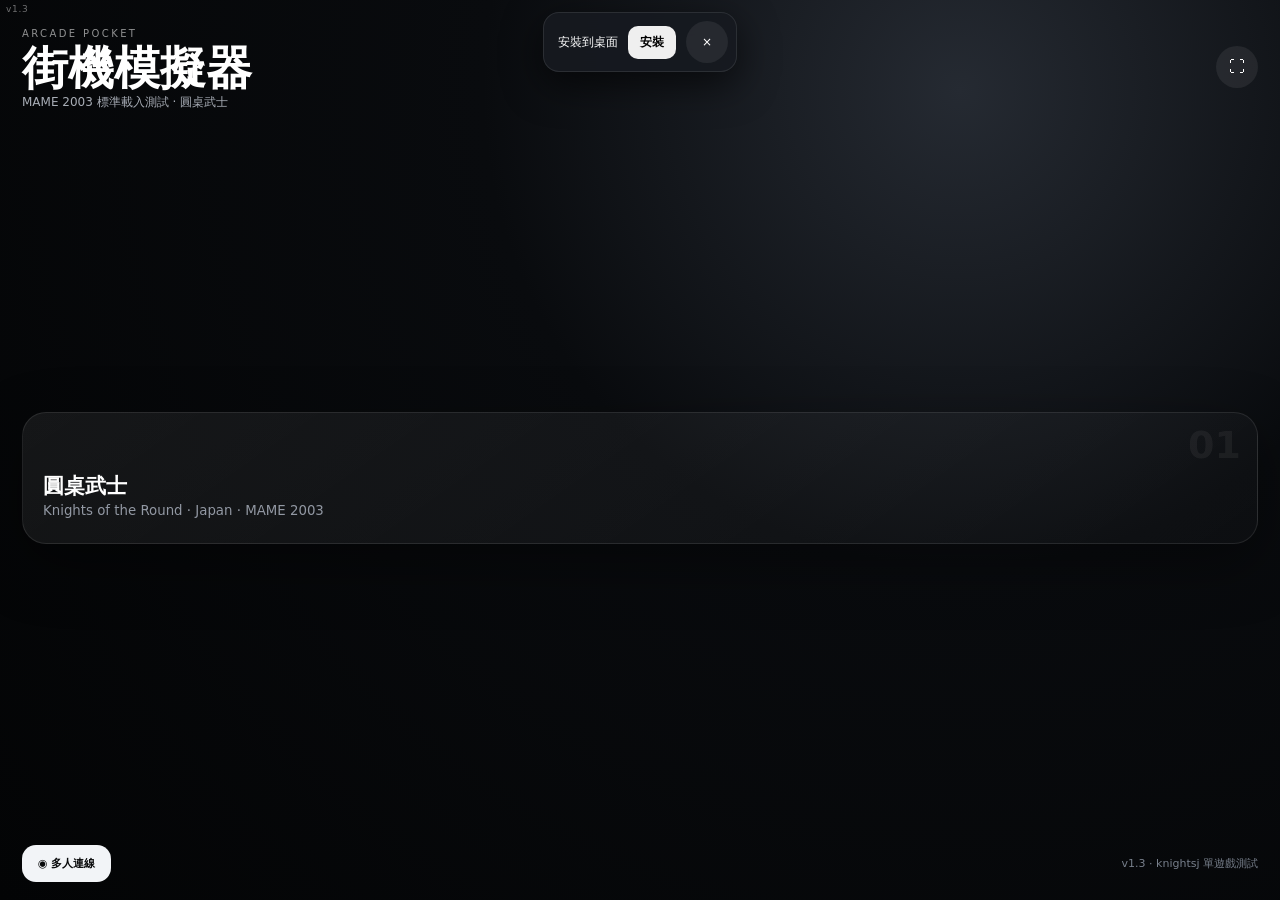
<file: arcade-v1.3/index.html>
<!doctype html><html lang="zh-Hant"><head><meta charset="utf-8"><meta name="viewport" content="width=device-width,initial-scale=1,maximum-scale=1,user-scalable=no,viewport-fit=cover"><meta name="theme-color" content="#050607"><meta name="apple-mobile-web-app-capable" content="yes"><meta name="apple-mobile-web-app-status-bar-style" content="black-translucent"><link rel="manifest" href="manifest.webmanifest"><title>Arcade Pocket v1.3</title><link rel="stylesheet" href="../arcade-v1.1/style.css?v=1.3"></head><body><div class="version">v1.3</div><div id="installBar" class="install hidden"><span id="installText">安裝到桌面</span><button id="installBtn">安裝</button><button id="installDismiss" class="icon">×</button></div><main class="home"><header><div><small>ARCADE POCKET</small><h1>街機模擬器</h1><p>MAME 2003 標準載入測試 · 圓桌武士</p></div><button id="homeFull" class="round">⛶</button></header><section class="games" id="games"></section><footer><button id="multiBtn">◉ 多人連線</button><span>v1.3 · knightsj 單遊戲測試</span></footer></main><div id="multiModal" class="modal hidden"><div class="card"><button id="multiClose" class="close">×</button><h2>多人連線</h2><p>本版先驗證 ROM 自動啟動。</p><div id="roomCode" class="code">----</div><button id="hostBtn" class="primary">建立房間</button><div class="join"><input id="joinInput" maxlength="4" inputmode="numeric" pattern="[0-9]*" placeholder="4 碼"><button id="joinBtn">加入</button></div><div id="netStatus" class="status">尚未連線</div></div></div><script src="app.js?v=1.3"></script></body></html>
</file>
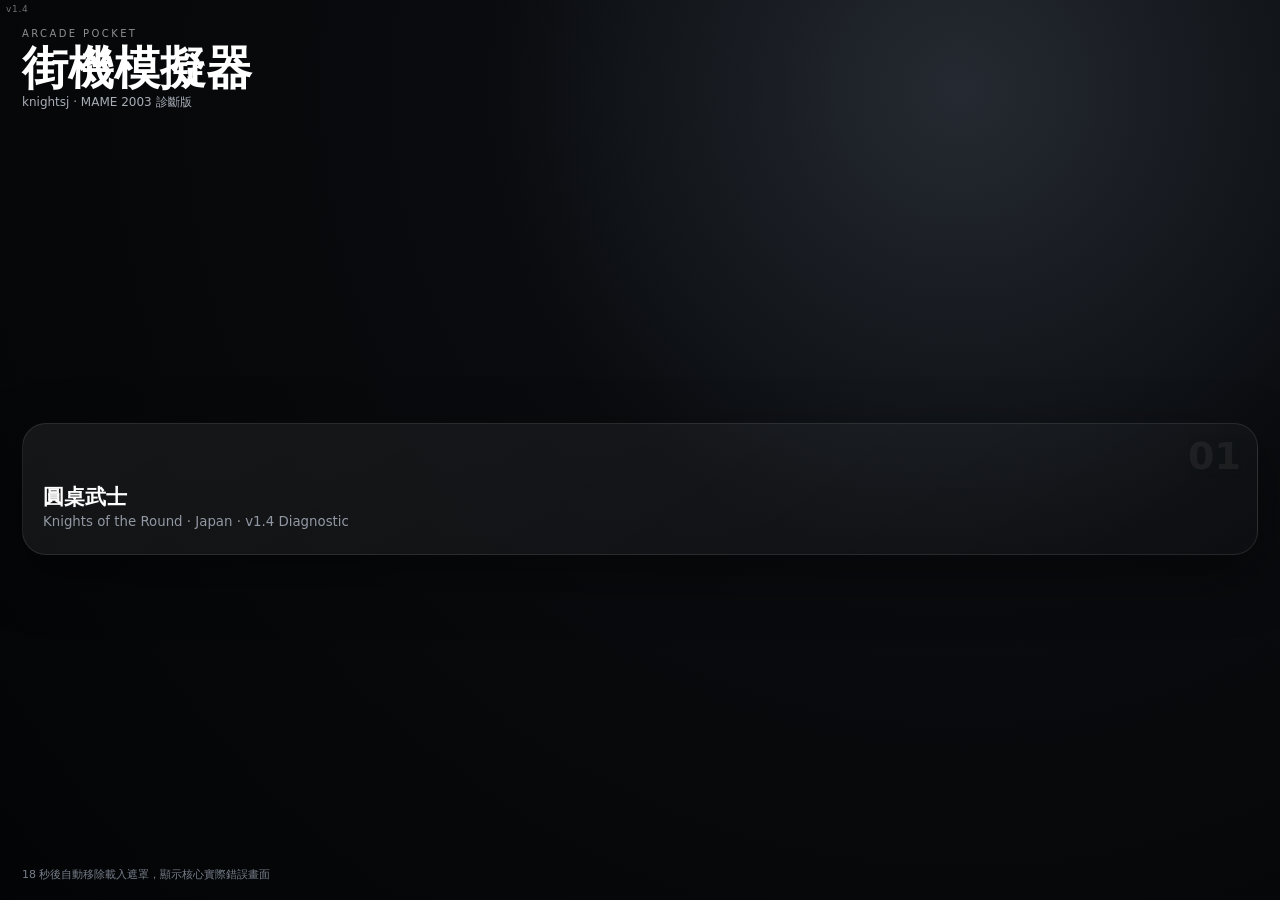
<file: arcade-v1.4/index.html>
<!doctype html><html lang="zh-Hant"><head><meta charset="utf-8"><meta name="viewport" content="width=device-width,initial-scale=1,maximum-scale=1,user-scalable=no,viewport-fit=cover"><meta name="theme-color" content="#050607"><title>Arcade Pocket v1.4</title><link rel="stylesheet" href="../arcade-v1.1/style.css?v=1.4"></head><body><div class="version">v1.4</div><main class="home"><header><div><small>ARCADE POCKET</small><h1>街機模擬器</h1><p>knightsj · MAME 2003 診斷版</p></div></header><section class="games"><button class="game" onclick="location.href='player.html?game=knightsj'"><span class="n">01</span><strong>圓桌武士</strong><small>Knights of the Round · Japan · v1.4 Diagnostic</small></button></section><footer><span>18 秒後自動移除載入遮罩，顯示核心實際錯誤畫面</span></footer></main></body></html>
</file>
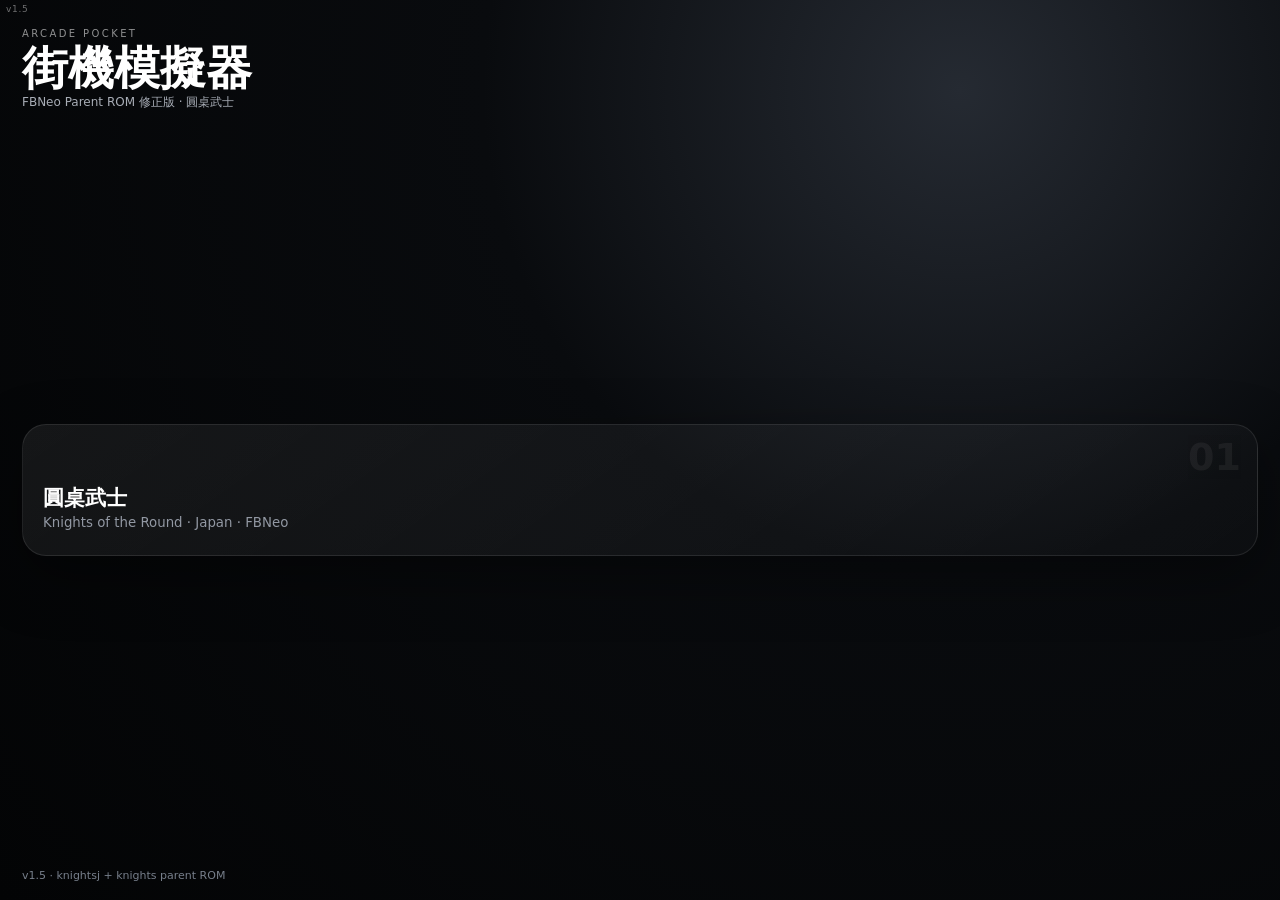
<file: arcade-v1.5/index.html>
<!doctype html><html lang="zh-Hant"><head><meta charset="utf-8"><meta name="viewport" content="width=device-width,initial-scale=1,maximum-scale=1,user-scalable=no,viewport-fit=cover"><meta name="theme-color" content="#050607"><title>Arcade Pocket v1.5</title><link rel="stylesheet" href="../arcade-v1.1/style.css?v=1.5"></head><body><div class="version">v1.5</div><main class="home"><header><div><small>ARCADE POCKET</small><h1>街機模擬器</h1><p>FBNeo Parent ROM 修正版 · 圓桌武士</p></div></header><section class="games"><button class="game" onclick="location.href='player.html?game=knightsj'"><span class="n">01</span><strong>圓桌武士</strong><small>Knights of the Round · Japan · FBNeo</small></button></section><footer><span>v1.5 · knightsj + knights parent ROM</span></footer></main></body></html>
</file>
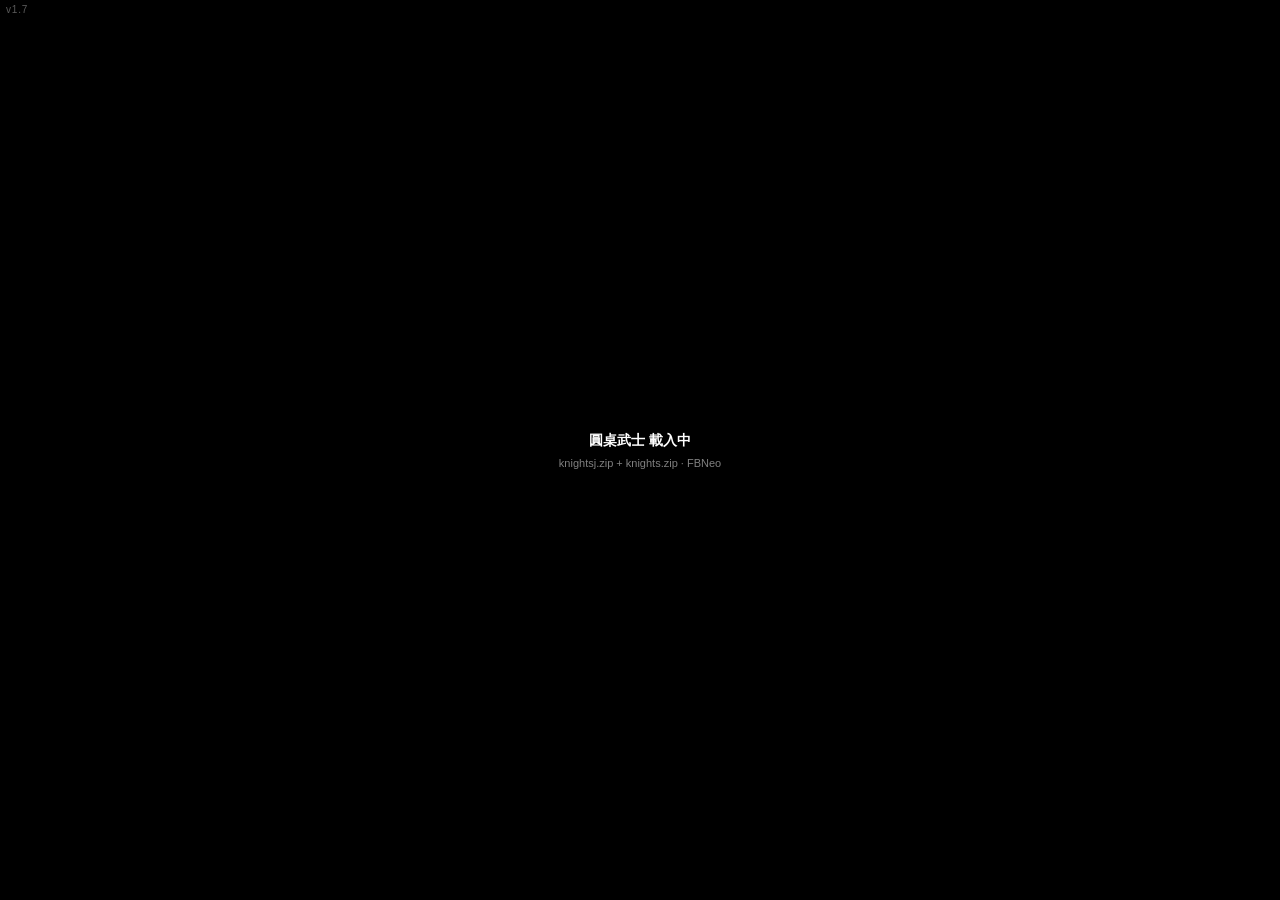
<file: player.html>
<!doctype html>
<html lang="zh-Hant"><head><meta charset="utf-8"><meta name="viewport" content="width=device-width,initial-scale=1,maximum-scale=1,user-scalable=no,viewport-fit=cover"><meta name="theme-color" content="#000"><meta name="apple-mobile-web-app-capable" content="yes"><meta name="apple-mobile-web-app-status-bar-style" content="black-translucent"><title>圓桌武士 · CPS Arcade v1.7</title><link rel="stylesheet" href="player.css?v=1.7"></head><body>
<div id="version">v1.7</div><div id="stage"><div id="game"></div></div><div id="loading"><b id="loadingTitle">圓桌武士 載入中</b><span id="loadingNote">knightsj.zip + knights.zip · FBNeo</span></div>
<div id="controls"><div id="joyZone"><div id="joyBase" class="hidden"><div id="joyKnob"></div></div></div><div id="actions"><button class="action p" data-input="0">P</button><button class="action j" data-input="8">J</button><button class="action k" data-input="1">K</button><button class="action s" data-input="9">S</button><button class="combo" data-combo="0,8">P+J</button></div><div id="centerButtons"><button data-input="2">COIN</button><button data-input="3">START</button></div></div>
<button id="menuBtn" aria-label="設定">☰</button><div id="quickMenu" class="hidden"><button id="backBtn">← 遊戲選單</button><button id="fullBtn">全螢幕</button><label>控制大小 <input id="controlSize" type="range" min="75" max="125" value="100"></label><button id="resetBtn">恢復預設</button></div>
<script>(function(){
window.EJS_player='#game';
window.EJS_core='fbneo';
window.EJS_gameUrl=new URL('roms/knightsj.zip',document.baseURI).href;
window.EJS_gameParentUrl=new URL('roms/knights.zip',document.baseURI).href;
window.EJS_pathtodata='https://cdn.emulatorjs.org/stable/data/';
window.EJS_startOnLoaded=true;window.EJS_fullscreenOnLoaded=false;window.EJS_language='zh-TW';window.EJS_disableAutoLang=true;window.EJS_disableLocalStorage=true;
window.EJS_controlScheme='arcade';
window.EJS_VirtualGamepadSettings={};window.EJS_Buttons={playPause:false,restart:false,mute:false,settings:false,fullscreen:false,saveState:false,loadState:false,screenRecord:false,gamepad:false,cheat:false,volume:false,saveSavFiles:false,loadSavFiles:false,quickSave:false,quickLoad:false,screenshot:false,cacheManager:false,exitEmulation:false};
window.EJS_ready=function(){document.getElementById('loadingNote').textContent='FBNeo 已就緒，正在載入 knightsj + parent…'};window.EJS_onGameStart=function(){document.getElementById('loading').classList.add('hidden')};
})();</script><script src="https://cdn.emulatorjs.org/stable/data/loader.js"></script><script src="player.js?v=1.7"></script></body></html>
</file>
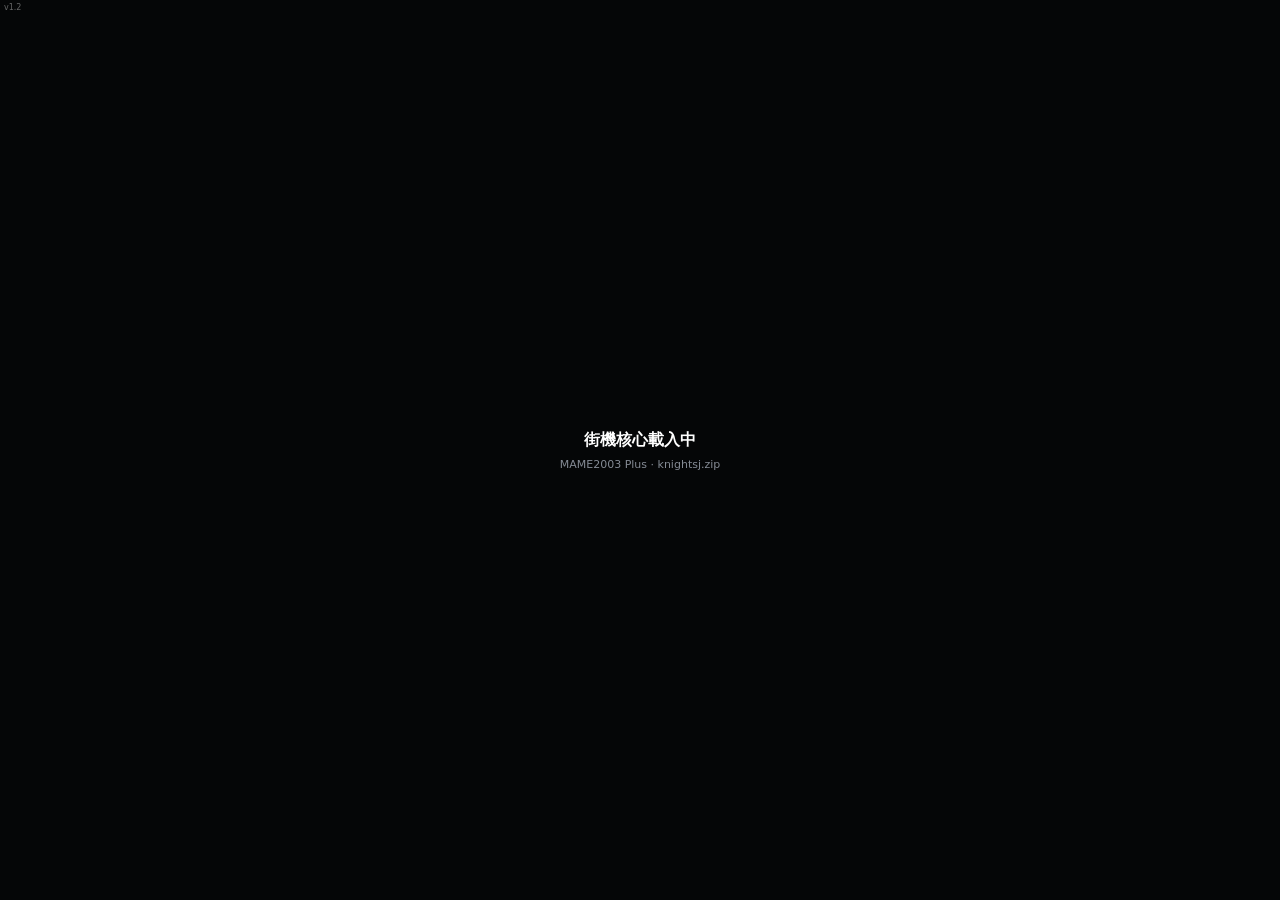
<file: arcade-v1.2/player.html>
<!doctype html><html lang="zh-Hant"><head><meta charset="utf-8"><meta name="viewport" content="width=device-width,initial-scale=1,maximum-scale=1,user-scalable=no,viewport-fit=cover"><meta name="theme-color" content="#000"><title>Arcade Pocket v1.2</title><link rel="stylesheet" href="../arcade-v1.1/player.css?v=1.2"></head><body><div class="version">v1.2</div><div id="gameWrap"><div id="game"></div></div><div id="loading"><b>街機核心載入中</b><span id="loadingText">MAME2003 Plus · knightsj.zip</span></div><div id="touchLayer"><div id="leftZone"><div id="joy" class="hidden"><i></i></div></div><div id="rightZone"><button class="act a" data-input="0">A</button><button class="act b" data-input="8">B</button><button class="act c" data-input="1">C</button><button class="act d" data-input="9">D</button><div id="abBridge" data-combo="0,8" aria-label="A+B"></div></div><div id="sysBtns"><button data-input="2">COIN</button><button data-input="3">START</button></div></div><button id="menuBtn">⚙</button><aside id="menu" class="hidden"><div class="menuHead"><b>快速設定</b><button id="menuClose">×</button></div><div class="row"><span>聲音</span><button id="soundBtn" class="pill on">開</button></div><div class="row"><span>全螢幕延伸</span><button id="fillBtn" class="pill on">開</button></div><label>畫面寬度 <output id="screenOut">100%</output><input id="screenWidth" type="range" min="0" max="8" value="0" step="1"></label><div class="sep"></div><label>左側大小 <output id="leftSizeOut">100%</output><input id="leftSize" type="range" min="70" max="135" value="100"></label><label>左側左右 <output id="leftXOut">0</output><input id="leftX" type="range" min="-20" max="20" value="0"></label><label>左側上下 <output id="leftYOut">0</output><input id="leftY" type="range" min="-20" max="20" value="0"></label><label>右側大小 <output id="rightSizeOut">100%</output><input id="rightSize" type="range" min="70" max="135" value="100"></label><label>右側左右 <output id="rightXOut">0</output><input id="rightX" type="range" min="-20" max="20" value="0"></label><label>右側上下 <output id="rightYOut">0</output><input id="rightY" type="range" min="-20" max="20" value="0"></label><div class="sep"></div><div class="row"><span>A 連發</span><button id="turboA" class="pill">關</button></div><div class="row"><span>B 連發</span><button id="turboB" class="pill">關</button></div><label>連發速度 <output id="turboOut">12Hz</output><input id="turboHz" type="range" min="8" max="16" value="12"></label><div class="sep"></div><div class="row"><span>多人語音</span><button id="voiceBtn" class="pill on">開</button></div><div id="netLine">單機模式</div><button id="resetControls" class="wide">恢復預設位置</button><button id="backHome" class="wide ghost">回遊戲選單</button></aside><script>(function(){window.ARCADE_NET={role:null,room:null};window.EJS_player='#game';window.EJS_core='mame2003_plus';window.EJS_gameUrl=new URL('../roms/knightsj.zip',document.baseURI).href;window.EJS_gameName='knightsj';window.EJS_pathtodata='https://cdn.emulatorjs.org/stable/data/';window.EJS_startOnLoaded=true;window.EJS_language='zh-TW';window.EJS_disableAutoLang=true;window.EJS_disableLocalStorage=true;window.EJS_ready=()=>document.getElementById('loadingText').textContent='MAME2003 Plus 已就緒，正在啟動 knightsj…';window.EJS_onGameStart=()=>document.getElementById('loading').classList.add('hidden')})();</script><script src="https://cdn.emulatorjs.org/stable/data/loader.js"></script><script src="../arcade-v1.1/player.js?v=1.2"></script></body></html>
</file>
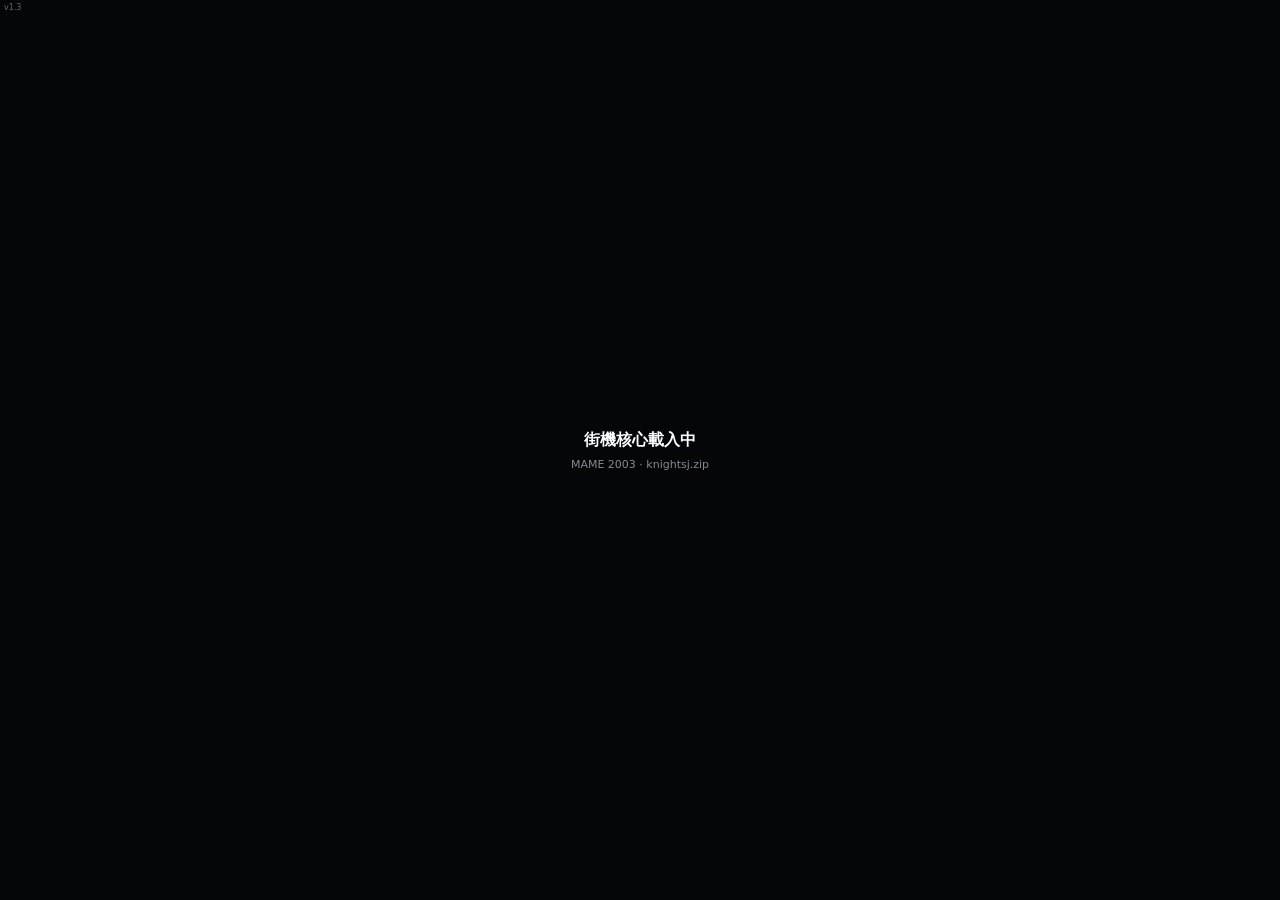
<file: arcade-v1.3/player.html>
<!doctype html><html lang="zh-Hant"><head><meta charset="utf-8"><meta name="viewport" content="width=device-width,initial-scale=1,maximum-scale=1,user-scalable=no,viewport-fit=cover"><meta name="theme-color" content="#000"><title>Arcade Pocket v1.3</title><link rel="stylesheet" href="../arcade-v1.1/player.css?v=1.3"></head><body><div class="version">v1.3</div><div id="gameWrap"><div id="game"></div></div><div id="loading"><b>街機核心載入中</b><span id="loadingText">MAME 2003 · knightsj.zip</span></div><div id="touchLayer"><div id="leftZone"><div id="joy" class="hidden"><i></i></div></div><div id="rightZone"><button class="act a" data-input="0">A</button><button class="act b" data-input="8">B</button><button class="act c" data-input="1">C</button><button class="act d" data-input="9">D</button><div id="abBridge" data-combo="0,8" aria-label="A+B"></div></div><div id="sysBtns"><button data-input="2">COIN</button><button data-input="3">START</button></div></div><button id="menuBtn">⚙</button><aside id="menu" class="hidden"><div class="menuHead"><b>快速設定</b><button id="menuClose">×</button></div><div class="row"><span>聲音</span><button id="soundBtn" class="pill on">開</button></div><div class="row"><span>全螢幕延伸</span><button id="fillBtn" class="pill on">開</button></div><label>畫面寬度 <output id="screenOut">100%</output><input id="screenWidth" type="range" min="0" max="8" value="0" step="1"></label><div class="sep"></div><label>左側大小 <output id="leftSizeOut">100%</output><input id="leftSize" type="range" min="70" max="135" value="100"></label><label>左側左右 <output id="leftXOut">0</output><input id="leftX" type="range" min="-20" max="20" value="0"></label><label>左側上下 <output id="leftYOut">0</output><input id="leftY" type="range" min="-20" max="20" value="0"></label><label>右側大小 <output id="rightSizeOut">100%</output><input id="rightSize" type="range" min="70" max="135" value="100"></label><label>右側左右 <output id="rightXOut">0</output><input id="rightX" type="range" min="-20" max="20" value="0"></label><label>右側上下 <output id="rightYOut">0</output><input id="rightY" type="range" min="-20" max="20" value="0"></label><div class="sep"></div><div class="row"><span>A 連發</span><button id="turboA" class="pill">關</button></div><div class="row"><span>B 連發</span><button id="turboB" class="pill">關</button></div><label>連發速度 <output id="turboOut">12Hz</output><input id="turboHz" type="range" min="8" max="16" value="12"></label><div class="sep"></div><div class="row"><span>多人語音</span><button id="voiceBtn" class="pill on">開</button></div><div id="netLine">單機模式</div><button id="resetControls" class="wide">恢復預設位置</button><button id="backHome" class="wide ghost">回遊戲選單</button></aside><script>(function(){window.ARCADE_NET={role:null,room:null};window.EJS_player='#game';window.EJS_core='mame2003';window.EJS_gameUrl=new URL('../roms/knightsj.zip',document.baseURI).href;window.EJS_gameName='knightsj';window.EJS_pathtodata='https://cdn.emulatorjs.org/stable/data/';window.EJS_startOnLoaded=true;window.EJS_language='zh-TW';window.EJS_disableAutoLang=true;window.EJS_disableLocalStorage=true;window.EJS_ready=()=>document.getElementById('loadingText').textContent='MAME 2003 已就緒，正在自動啟動 knightsj…';window.EJS_onGameStart=()=>document.getElementById('loading').classList.add('hidden')})();</script><script src="https://cdn.emulatorjs.org/stable/data/loader.js"></script><script src="../arcade-v1.1/player.js?v=1.3"></script></body></html>
</file>
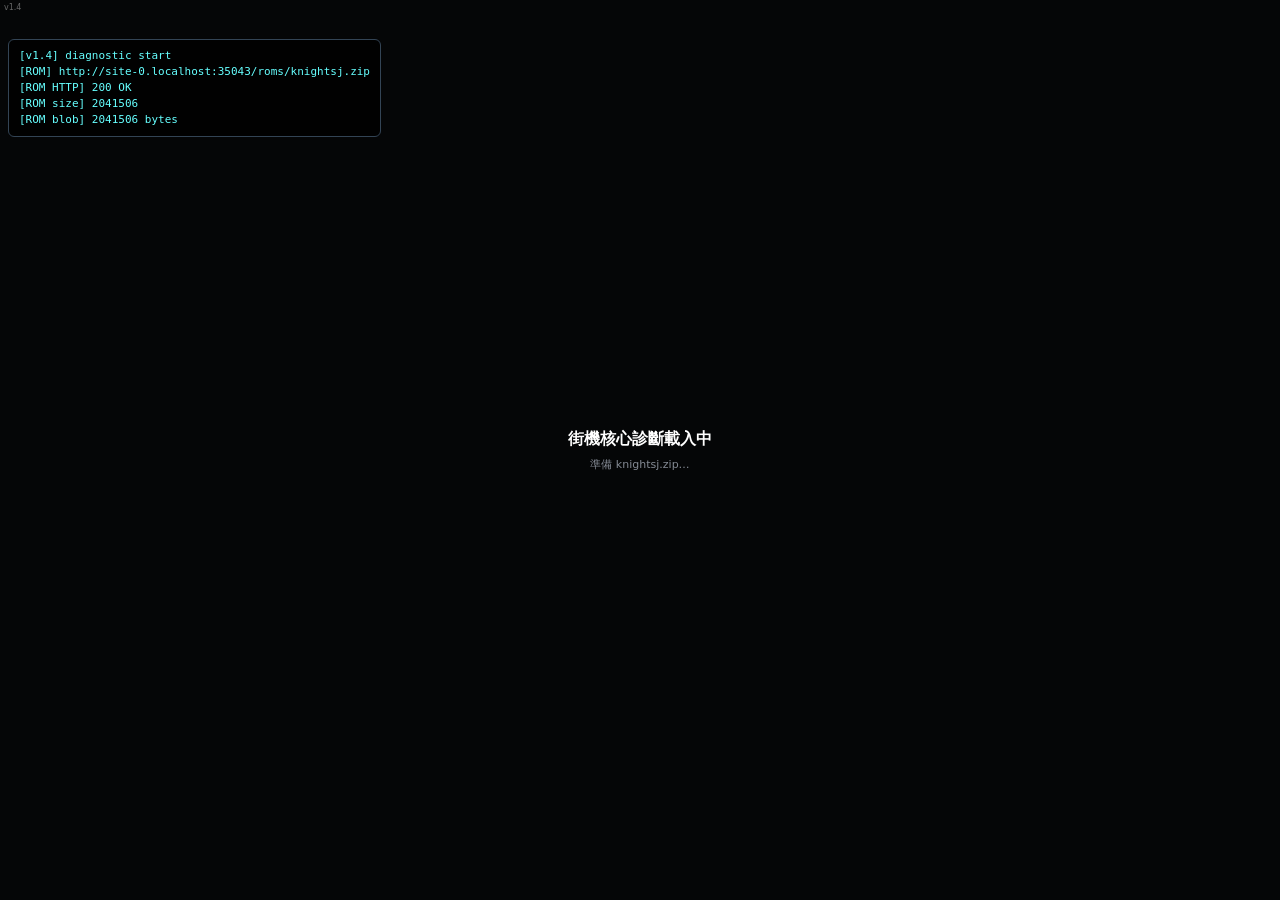
<file: arcade-v1.4/player.html>
<!doctype html><html lang="zh-Hant"><head><meta charset="utf-8"><meta name="viewport" content="width=device-width,initial-scale=1,maximum-scale=1,user-scalable=no,viewport-fit=cover"><meta name="theme-color" content="#000"><title>Arcade Pocket v1.4</title><link rel="stylesheet" href="../arcade-v1.1/player.css?v=1.4"><style>#diag{position:fixed;left:8px;top:28px;z-index:99999;max-width:92vw;max-height:34vh;overflow:auto;padding:8px 10px;background:#000c;color:#6ff;font:11px/1.45 monospace;white-space:pre-wrap;border:1px solid #345;border-radius:6px;pointer-events:none}#loading.timeout{opacity:.18;pointer-events:none}</style></head><body><div class="version">v1.4</div><div id="gameWrap"><div id="game"></div></div><div id="loading"><b>街機核心診斷載入中</b><span id="loadingText">準備 knightsj.zip…</span></div><pre id="diag">[v1.4] diagnostic start</pre><script>(function(){const d=document.getElementById('diag'),l=document.getElementById('loading'),t=document.getElementById('loadingText');function log(x){d.textContent+='\n'+x;d.scrollTop=d.scrollHeight}window.addEventListener('error',e=>log('[window error] '+(e.message||e.type)));window.addEventListener('unhandledrejection',e=>log('[promise] '+String(e.reason)));const rom=new URL('../roms/knightsj.zip',document.baseURI).href;log('[ROM] '+rom);fetch(rom,{cache:'no-store'}).then(r=>{log('[ROM HTTP] '+r.status+' '+r.statusText);log('[ROM size] '+(r.headers.get('content-length')||'unknown'));if(!r.ok)throw Error('ROM HTTP '+r.status);return r.blob()}).then(b=>log('[ROM blob] '+b.size+' bytes')).catch(e=>log('[ROM fetch error] '+e.message));window.EJS_player='#game';window.EJS_core='mame2003';window.EJS_gameUrl=rom;window.EJS_gameName='knightsj';window.EJS_pathtodata='https://cdn.emulatorjs.org/stable/data/';window.EJS_startOnLoaded=true;window.EJS_language='zh-TW';window.EJS_disableAutoLang=true;window.EJS_disableLocalStorage=true;window.EJS_ready=function(){log('[EJS] ready');t.textContent='核心已就緒，正在啟動 knightsj…'};window.EJS_onGameStart=function(){log('[EJS] game start');l.classList.add('hidden');setTimeout(()=>d.style.display='none',2500)};setTimeout(()=>{if(!l.classList.contains('hidden')){log('[TIMEOUT 15s] onGameStart 尚未觸發；移除遮罩以顯示核心畫面');t.textContent='啟動逾時－下方顯示核心實際畫面';l.classList.add('timeout')}},15000);setTimeout(()=>{if(!l.classList.contains('hidden')){l.style.display='none';log('[TIMEOUT 18s] loading overlay removed')}},18000)})();</script><script src="https://cdn.emulatorjs.org/stable/data/loader.js"></script></body></html>
</file>
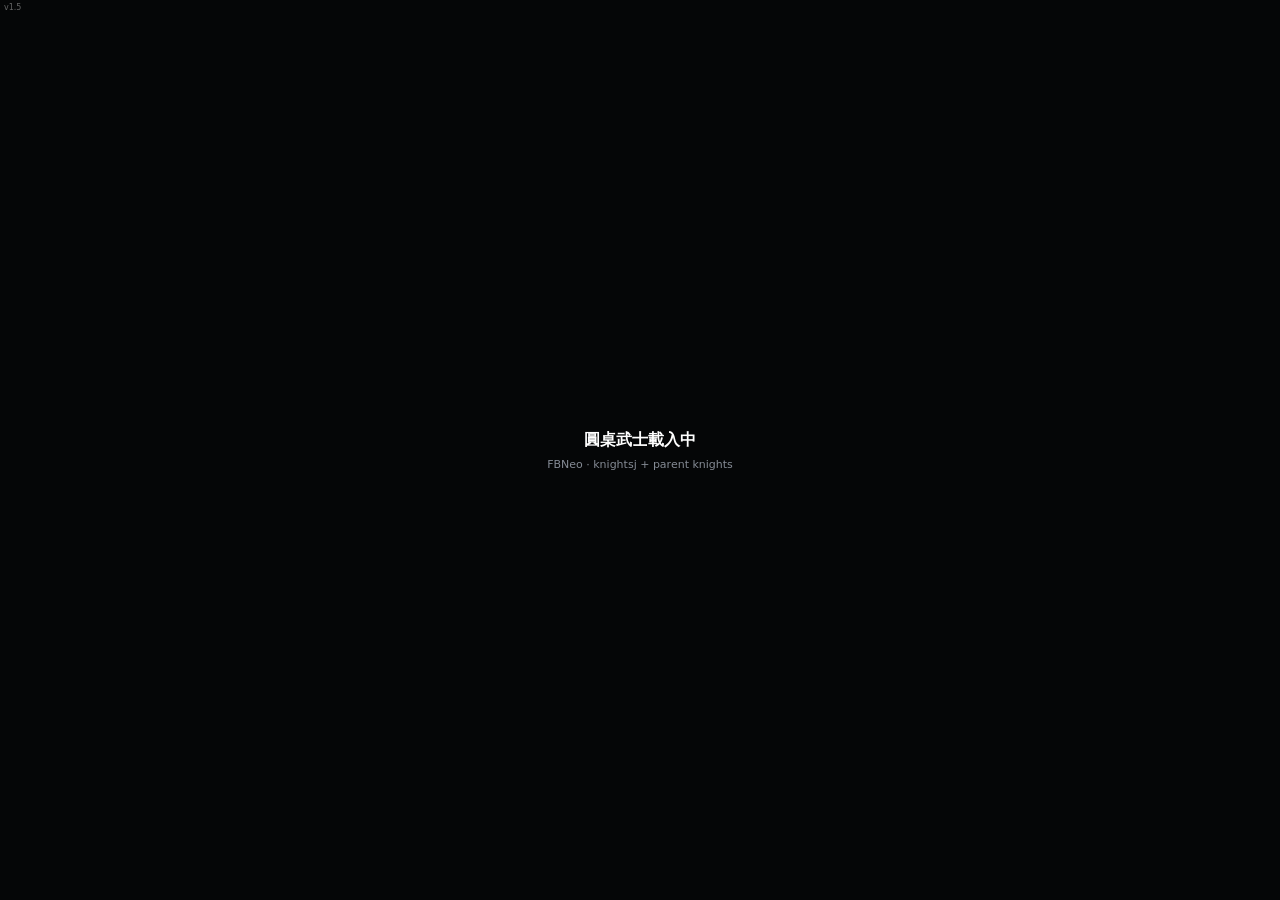
<file: arcade-v1.5/player.html>
<!doctype html><html lang="zh-Hant"><head><meta charset="utf-8"><meta name="viewport" content="width=device-width,initial-scale=1,maximum-scale=1,user-scalable=no,viewport-fit=cover"><meta name="theme-color" content="#000"><title>Arcade Pocket v1.5</title><link rel="stylesheet" href="../arcade-v1.1/player.css?v=1.5"></head><body><div class="version">v1.5</div><div id="gameWrap"><div id="game"></div></div><div id="loading"><b>圓桌武士載入中</b><span id="loadingText">FBNeo · knightsj + parent knights</span></div><script>(function(){const t=document.getElementById('loadingText');window.EJS_player='#game';window.EJS_core='fbneo';window.EJS_gameUrl=new URL('../roms/knightsj.zip',document.baseURI).href;window.EJS_gameParentUrl=new URL('../roms/knights.zip',document.baseURI).href;window.EJS_gameName='knightsj';window.EJS_pathtodata='https://cdn.emulatorjs.org/stable/data/';window.EJS_startOnLoaded=true;window.EJS_language='zh-TW';window.EJS_disableAutoLang=true;window.EJS_disableLocalStorage=true;window.EJS_ready=()=>t.textContent='FBNeo 已就緒，正在合併 parent ROM 並啟動…';window.EJS_onGameStart=()=>document.getElementById('loading').classList.add('hidden')})();</script><script src="https://cdn.emulatorjs.org/stable/data/loader.js"></script></body></html>
</file>
<file: arcade-v1.1/style.css>
:root{font-family:Inter,"Noto Sans TC",system-ui,sans-serif;color:#f7f7f8;background:#050607}*{box-sizing:border-box}html,body{margin:0;min-height:100%;background:radial-gradient(circle at 75% 10%,#252a32 0,#090b0e 38%,#030405 100%);color:#fff}button,input{font:inherit}.version{position:fixed;z-index:99;left:max(6px,env(safe-area-inset-left));top:max(4px,env(safe-area-inset-top));font-size:9px;opacity:.42;letter-spacing:.08em;pointer-events:none}.home{min-height:100dvh;padding:max(22px,env(safe-area-inset-top)) max(22px,env(safe-area-inset-right)) max(18px,env(safe-area-inset-bottom)) max(22px,env(safe-area-inset-left));display:grid;grid-template-rows:auto 1fr auto;gap:24px}header{display:flex;align-items:center;justify-content:space-between;gap:16px}header small{opacity:.55;letter-spacing:.24em;font-size:10px}h1{margin:4px 0 3px;font-size:clamp(25px,5vw,46px);line-height:1}header p{margin:0;color:#a8adb6;font-size:12px}.round,.icon,.close{border:0;background:#ffffff12;color:#fff;border-radius:999px;width:42px;height:42px}.games{display:grid;grid-template-columns:repeat(auto-fit,minmax(190px,1fr));gap:12px;align-content:center}.game{position:relative;text-align:left;min-height:132px;padding:20px;border:1px solid #ffffff18;border-radius:24px;background:linear-gradient(145deg,#ffffff11,#ffffff05);color:#fff;overflow:hidden;box-shadow:0 20px 60px #0006}.game:active{transform:scale(.985)}.game .n{position:absolute;right:16px;top:10px;font-size:38px;font-weight:800;opacity:.055}.game strong{display:block;font-size:21px;margin-top:35px}.game small{color:#9298a3}.game.disabled{opacity:.34}.game.disabled:after{content:"等待 ROM";position:absolute;right:14px;bottom:12px;font-size:10px}.games button{cursor:pointer}footer{display:flex;align-items:center;justify-content:space-between;gap:12px;color:#777f8b;font-size:11px}footer button,.primary,.join button{border:0;border-radius:14px;background:#f2f4f7;color:#08090a;padding:11px 16px;font-weight:800}.install{position:fixed;z-index:200;left:50%;top:max(12px,env(safe-area-inset-top));transform:translateX(-50%);display:flex;align-items:center;gap:10px;padding:8px 8px 8px 14px;background:#171a20e8;border:1px solid #ffffff18;border-radius:16px;box-shadow:0 12px 38px #0009;backdrop-filter:blur(16px);font-size:12px}.install button:not(.icon){border:0;border-radius:10px;padding:8px 12px;font-weight:800}.hidden{display:none!important}.modal{position:fixed;inset:0;z-index:150;background:#000b;display:grid;place-items:center;padding:20px;backdrop-filter:blur(10px)}.card{position:relative;width:min(380px,100%);background:#11141a;border:1px solid #ffffff17;border-radius:24px;padding:24px;box-shadow:0 30px 90px #000}.close{position:absolute;right:12px;top:12px}.card h2{margin:0 0 8px}.card p{font-size:12px;line-height:1.6;color:#949ba6}.code{text-align:center;font:800 48px/1 ui-monospace,monospace;letter-spacing:.18em;margin:24px 0}.primary{width:100%}.join{display:grid;grid-template-columns:1fr auto;gap:8px;margin-top:10px}.join input{min-width:0;background:#080a0d;color:white;border:1px solid #ffffff19;border-radius:14px;padding:11px;text-align:center;letter-spacing:.25em;font-weight:800}.status{text-align:center;color:#8d96a3;margin-top:14px;font-size:11px}@media(max-height:480px) and (orientation:landscape){.home{padding-top:14px;gap:12px}header h1{font-size:26px}.games{grid-template-columns:repeat(3,1fr)}.game{min-height:100px;padding:14px}.game strong{margin-top:20px;font-size:17px}footer{font-size:10px}}
</file>
<file: player.css>
*{box-sizing:border-box;-webkit-tap-highlight-color:transparent}html,body{margin:0;width:100%;height:100%;overflow:hidden;background:#000;touch-action:none;font-family:-apple-system,BlinkMacSystemFont,"Segoe UI",sans-serif;color:#fff}button,input{font:inherit;color:inherit}.hidden{display:none!important}#version{position:fixed;z-index:99;top:max(4px,env(safe-area-inset-top));left:max(6px,env(safe-area-inset-left));font-size:10px;opacity:.35;letter-spacing:.08em;pointer-events:none}#stage{position:fixed;inset:0;background:#000;overflow:hidden}#game,#game>div{width:100%!important;height:100%!important}#game canvas{width:100%!important;height:100%!important;object-fit:fill!important;background:#000!important}#loading{position:fixed;inset:0;z-index:50;display:flex;flex-direction:column;align-items:center;justify-content:center;gap:7px;background:#000;font-size:14px}#loading span{opacity:.5;font-size:11px}#controls{position:fixed;inset:0;z-index:30;pointer-events:none}#joyZone{position:absolute;left:0;top:0;width:48%;height:100%;pointer-events:auto;touch-action:none}#joyBase{position:fixed;width:150px;height:150px;border-radius:50%;border:1px solid rgba(255,255,255,.18);background:rgba(255,255,255,.04);transform:translate(-50%,-50%);pointer-events:none}#joyKnob{position:absolute;left:50%;top:50%;width:62px;height:62px;border-radius:50%;background:rgba(255,255,255,.18);border:1px solid rgba(255,255,255,.20);transform:translate(-50%,-50%)}#actions{position:absolute;right:max(10px,env(safe-area-inset-right));top:50%;width:210px;height:176px;transform:translateY(-50%) scale(var(--controlScale,1));transform-origin:right center;pointer-events:auto}.action,.combo,#centerButtons button,#menuBtn,#quickMenu button{border:1px solid rgba(255,255,255,.26);background:rgba(20,20,24,.42);backdrop-filter:blur(5px);-webkit-backdrop-filter:blur(5px)}.action{position:absolute;width:62px;height:62px;border-radius:50%;padding:0;font-weight:800;font-size:18px;touch-action:none}.action.p{right:0;top:57px}.action.j{right:62px;top:96px}.action.k{right:62px;top:18px}.action.s{right:124px;top:57px}.combo{position:absolute;right:66px;top:67px;width:55px;height:42px;border-radius:22px;padding:0;font-weight:800;font-size:11px;touch-action:none;background:rgba(255,255,255,.12)}.action.pressed,.combo.pressed,#centerButtons button.pressed{transform:scale(.91);background:rgba(255,255,255,.28)}#centerButtons{position:absolute;left:50%;bottom:max(8px,env(safe-area-inset-bottom));transform:translateX(-50%);display:flex;gap:7px;pointer-events:auto}#centerButtons button{border-radius:13px;padding:7px 11px;font-size:9px;opacity:.7;touch-action:none}#menuBtn{position:fixed;z-index:40;left:max(8px,env(safe-area-inset-left));bottom:max(8px,env(safe-area-inset-bottom));width:38px;height:38px;border-radius:50%;padding:0;opacity:.68}#quickMenu{position:fixed;z-index:45;left:max(8px,env(safe-area-inset-left));bottom:52px;width:210px;padding:10px;display:grid;gap:7px;border:1px solid rgba(255,255,255,.14);border-radius:16px;background:rgba(10,11,14,.80);backdrop-filter:blur(14px);-webkit-backdrop-filter:blur(14px);font-size:11px}#quickMenu button{border-radius:10px;padding:8px}#quickMenu label{display:grid;gap:5px}#quickMenu input{width:100%}@media(max-height:430px){#actions{width:188px;height:154px}.action{width:56px;height:56px}.action.p{right:0;top:49px}.action.j{right:56px;top:90px}.action.k{right:56px;top:8px}.action.s{right:112px;top:49px}.combo{right:59px;top:58px;width:50px;height:38px}#joyBase{width:136px;height:136px}#joyKnob{width:56px;height:56px}}@media(orientation:portrait){body:before{content:'請將手機旋轉為橫向';position:fixed;z-index:100;inset:0;display:grid;place-items:center;background:#050608;color:#fff;font-size:14px}}
/* Hide EmulatorJS chrome and its default touch controller; this project supplies its own mobile controls. */
.ejs_menu_bar,.ejs_menu_bar_root,.ejs_virtualGamepad,.ejs_virtual_gamepad,.ejs_gamepad,.ejs_control_bar,.ejs_bottom_bar,[class*="virtualGamepad"],[class*="virtual-gamepad"]{display:none!important}
</file>
<file: arcade-v1.1/player.css>
:root{--screenW:100%;--leftScale:1;--rightScale:1;--leftX:0vw;--leftY:0vh;--rightX:0vw;--rightY:0vh;touch-action:none;font-family:Inter,"Noto Sans TC",system-ui,sans-serif}*{box-sizing:border-box;-webkit-tap-highlight-color:transparent}html,body{margin:0;width:100%;height:100%;overflow:hidden;background:#000;color:#fff;touch-action:none;overscroll-behavior:none}.version{position:fixed;z-index:9999;left:max(4px,env(safe-area-inset-left));top:max(3px,env(safe-area-inset-top));font-size:8px;opacity:.38;pointer-events:none}#gameWrap{position:fixed;inset:0;display:grid;place-items:center;overflow:hidden;background:#000}#game{width:var(--screenW);height:100%;transition:width .14s ease}#game canvas,#game video{width:100%!important;height:100%!important;object-fit:fill!important}#remoteVideo{display:none;width:var(--screenW);height:100%;object-fit:fill;background:#000}.guest #game{display:none}.guest #remoteVideo{display:block}#loading{position:fixed;inset:0;z-index:100;display:grid;place-content:center;text-align:center;gap:7px;background:#050607;color:#fff}#loading span{font-size:11px;color:#858b95}.hidden{display:none!important}#touchLayer{position:fixed;inset:0;z-index:40;pointer-events:none}#leftZone,#rightZone{position:absolute;top:0;bottom:0;pointer-events:auto;touch-action:none}#leftZone{left:0;width:48%;transform:translate(var(--leftX),var(--leftY));transform-origin:left center}#rightZone{right:0;width:48%;transform:translate(var(--rightX),var(--rightY));transform-origin:right center}#joy{position:fixed;width:146px;height:146px;border-radius:50%;border:1px solid #fff2;background:#fff08;box-shadow:inset 0 0 32px #fff05;transform:translate(-50%,-50%) scale(var(--leftScale));pointer-events:none}#joy:before,#joy:after{content:"";position:absolute;left:50%;top:50%;background:#fff18;transform:translate(-50%,-50%);border-radius:20px}#joy:before{width:34px;height:112px}#joy:after{width:112px;height:34px}#joy i{position:absolute;left:50%;top:50%;width:46px;height:46px;border-radius:50%;background:#fff2;border:1px solid #fff3;transform:translate(-50%,-50%)}.act{position:absolute;width:74px;height:74px;border-radius:50%;border:1px solid #ffffff26;background:#ffffff14;color:#fff;font-weight:900;font-size:20px;backdrop-filter:blur(3px);touch-action:none;transform:scale(var(--rightScale));box-shadow:inset 0 0 26px #fff05}.act.pressed{background:#ffffff42;transform:scale(calc(var(--rightScale)*.94))}.a{right:12%;bottom:25%}.b{right:25%;bottom:12%}.c{right:4%;bottom:7%}.d{right:31%;bottom:35%}#abBridge{position:absolute;right:16%;bottom:17%;width:115px;height:82px;transform:rotate(-42deg);border-radius:42px;pointer-events:auto}#sysBtns{position:absolute;left:50%;bottom:max(5px,env(safe-area-inset-bottom));transform:translateX(-50%);display:flex;gap:8px;pointer-events:auto}#sysBtns button{border:1px solid #ffffff20;background:#05050577;color:#fff8;border-radius:999px;padding:6px 12px;font-size:9px;letter-spacing:.05em}#menuBtn{position:fixed;z-index:70;left:max(7px,env(safe-area-inset-left));bottom:max(7px,env(safe-area-inset-bottom));width:34px;height:34px;border-radius:50%;border:1px solid #ffffff1b;background:#090b0da8;color:#fff9;backdrop-filter:blur(10px)}#menu{position:fixed;z-index:80;left:max(8px,env(safe-area-inset-left));bottom:max(48px,env(safe-area-inset-bottom));width:min(290px,72vw);max-height:min(78vh,520px);overflow:auto;background:#111419ed;border:1px solid #ffffff17;border-radius:18px;padding:12px;box-shadow:0 18px 60px #000c;backdrop-filter:blur(18px);font-size:11px}.menuHead,.row{display:flex;justify-content:space-between;align-items:center;gap:12px}.menuHead{margin-bottom:8px}.menuHead button{border:0;background:transparent;color:#fff;font-size:18px}#menu label{display:block;margin:8px 0;color:#b5bbc5}#menu label output{float:right;color:#fff}#menu input[type=range]{width:100%;accent-color:white}.pill{border:1px solid #ffffff1c;background:#0b0d10;color:#8d949e;border-radius:999px;padding:4px 10px;font-size:10px}.pill.on{background:#f2f4f7;color:#08090a}.sep{height:1px;background:#ffffff0d;margin:10px 0}.wide{width:100%;border:0;border-radius:11px;padding:9px;margin-top:8px;font-weight:800}.wide.ghost{background:#ffffff0e;color:#fff}#netLine{margin-top:8px;padding:8px;border-radius:10px;background:#0004;color:#969da8;text-align:center}@media(max-height:450px){.act{width:66px;height:66px}.a{right:12%;bottom:27%}.b{right:25%;bottom:10%}.c{right:4%;bottom:5%}.d{right:31%;bottom:38%}}
</file>
